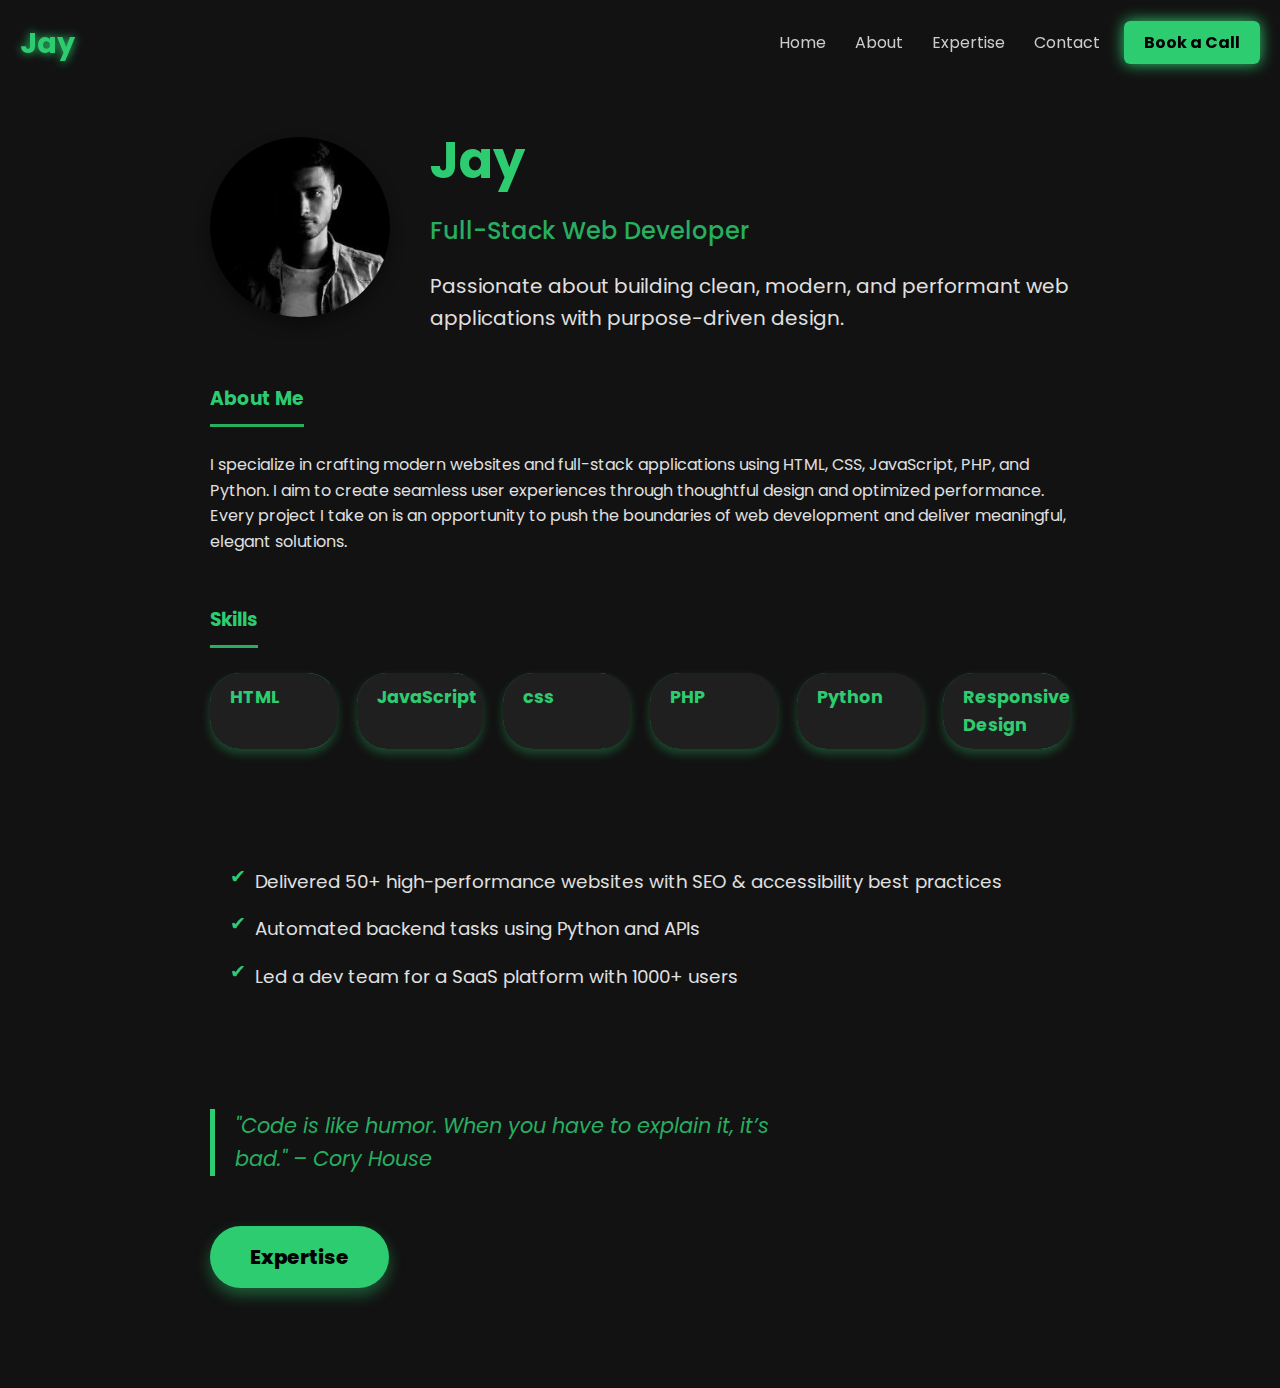
<file: About.html>
<!DOCTYPE html>
<html lang="en">
<head>
  <meta charset="UTF-8" />
  <meta name="viewport" content="width=device-width, initial-scale=1" />
  <title>About Me | Portfolio</title>
  <link href="https://fonts.googleapis.com/css2?family=Poppins:wght@400;600&display=swap" rel="stylesheet" />
  <link rel="icon" type="image/png" sizes="32x32" href="Asset/Image/favicon.webp">
<link rel="icon" type="image/png" sizes="192x192" href="Asset/Image/favicon.webp"> <!-- for Android -->
<link rel="apple-touch-icon" sizes="180x180" href="Asset/Image/favicon.webp"> <!-- for iOS -->

  <style>
    /* Reset & Base */
    * {
      margin: 0;
      padding: 0;
      box-sizing: border-box;
      font-family: 'Poppins', sans-serif;
      scroll-behavior: smooth;
    }

    :root {
      --primary: #2ECC71;
      --secondary: #27AE60;
      --bg-color: #121212;
      --text-color: #e0e0e0;
      --skill-bg: #1f1f1f;
      --skill-fill: var(--primary);
    }

    body {
      background: var(--bg-color);
      color: var(--text-color);
      line-height: 1.6;
      padding: 40px 20px;
      max-width: 900px;
      margin: auto;
      padding-top: 120px; /* Space for fixed header */
    }

    header {
      position: fixed;
      top: 0;
      left: 0;
      width: 100%;
      z-index: 1000;
      display: flex;
      justify-content: space-between;
      align-items: center;
      padding: 20px 20px;
    }

    .logo {
      font-size: 1.8rem;
      font-weight: 700;
      color: var(--primary);
      text-shadow: 0 0 10px var(--primary);
    }

    nav a {
      color: #ccc;
      margin-left: 25px;
      text-decoration: none;
      transition: color 0.3s ease, transform 0.2s ease-out;
    }

    nav a:hover {
      color: #fff;
      transform: translateY(-2px);
    }

    .cta-button {
      background: var(--primary);
      color: #000;
      padding: 10px 20px;
      border-radius: 6px;
      font-weight: bold;
      margin-left: 20px;
      text-decoration: none;
      box-shadow: 0 0 15px var(--primary);
      transition: all 0.3s ease;
    }

    .cta-button:hover {
      background: var(--secondary);
      box-shadow: 0 0 20px var(--secondary);
      transform: translateY(-3px);
    }

    /* Hero Section */
    .hero {
      display: flex;
      align-items: center;
      gap: 40px;
      margin-bottom: 50px;
      flex-wrap: wrap;
    }

    .hero img {
      border-radius: 50%;
      width: 180px;
      height: 180px;
      object-fit: cover;
      box-shadow: 0 8px 15px rgba(0, 0, 0, 0.4);
      transform: translateY(20px);
      opacity: 0;
      transition: transform 0.6s ease, opacity 0.6s ease;
    }

    .hero img.visible {
      transform: translateY(0);
      opacity: 1;
    }

    .hero-text {
      flex: 1;
      min-width: 250px;
    }

    .hero-text h1 {
      font-size: 3.2rem;
      color: var(--primary);
      margin-bottom: 10px;
      opacity: 0;
      transform: translateX(-20px);
      transition: opacity 0.6s ease, transform 0.6s ease;
    }

    .hero-text h1.visible {
      opacity: 1;
      transform: translateX(0);
    }

    .hero-text h2 {
      font-weight: 500;
      color: var(--secondary);
      margin-bottom: 20px;
      opacity: 0;
      transform: translateX(-20px);
      transition: opacity 0.6s ease 0.15s, transform 0.6s ease 0.15s;
    }

    .hero-text h2.visible {
      opacity: 1;
      transform: translateX(0);
    }

    .hero-text p {
      font-size: 1.25rem;
      opacity: 0;
      transform: translateX(-20px);
      transition: opacity 0.6s ease 0.3s, transform 0.6s ease 0.3s;
    }

    .hero-text p.visible {
      opacity: 1;
      transform: translateX(0);
    }

    section {
      margin-bottom: 50px;
    }

    h3 {
      color: var(--primary);
      margin-bottom: 25px;
      border-bottom: 3px solid var(--secondary);
      padding-bottom: 10px;
      width: fit-content;
      opacity: 0;
      transform: translateY(20px);
      transition: opacity 0.6s ease, transform 0.6s ease;
    }

    h3.visible {
      opacity: 1;
      transform: translateY(0);
    }

    /* Skills */
    .skills {
      display: flex;
      flex-wrap: wrap;
      gap: 20px;
    }

    .skill {
      flex: 1 1 120px;
      background: var(--skill-bg);
      border-radius: 30px;
      padding: 10px 20px;
      font-weight: 700;
      font-size: 1.1rem;
      color: var(--primary);
      box-shadow: 0 5px 10px rgba(46, 204, 113, 0.3);
      cursor: default;
      user-select: none;
      position: relative;
      overflow: hidden;
    }

    .skill-bar {
      position: absolute;
      left: 0;
      top: 0;
      bottom: 0;
      background: var(--skill-fill);
      border-radius: 30px 0 0 30px;
      width: 0;
      transition: width 1.2s ease;
      z-index: -1;
    }

    ul.achievements {
      list-style-type: none;
      padding-left: 20px;
    }

    ul.achievements li {
      margin-bottom: 18px;
      font-size: 1.15rem;
      position: relative;
      padding-left: 25px;
    }

    ul.achievements li::before {
      content: "✔";
      color: var(--primary);
      position: absolute;
      left: 0;
      top: 0;
      font-size: 1.2rem;
      line-height: 1;
    }

    .quote {
      font-style: italic;
      font-size: 1.3rem;
      color: var(--secondary);
      border-left: 5px solid var(--primary);
      padding-left: 20px;
      max-width: 600px;
    }

    .cta-btn {
      display: inline-block;
      background: var(--primary);
      color: black;
      padding: 15px 40px;
      border-radius: 40px;
      font-weight: 800;
      font-size: 1.25rem;
      text-decoration: none;
      box-shadow: 0 7px 15px rgba(46, 204, 113, 0.4);
      transition: background 0.3s ease, transform 0.3s ease;
      margin-bottom: 60px;
    }

    .cta-btn:hover {
      background: var(--secondary);
      transform: scale(1.05);
    }

    footer {
      margin-top: 30px;
      text-align: center;
    }

    footer a {
      margin: 0 15px;
      color: var(--primary);
      text-decoration: none;
      font-size: 2rem;
      transition: color 0.3s ease;
    }

    footer a:hover {
      color: var(--secondary);
    }

    /* Responsive */
    @media (max-width: 650px) {
      .hero {
        flex-direction: column;
        text-align: center;
      }

      .hero-text h1 {
        font-size: 2.4rem;
      }

      .hero-text h2 {
        font-size: 1.3rem;
      }

      .skill {
        flex: 1 1 100%;
      }

      header {
        flex-direction: column;
        padding: 15px 20px;

        /* Make header static on small screens */
        position: static;
      }

      nav {
        margin-top: 10px;
        text-align: center;
      }

      nav a {
        margin: 0 10px;
        display: inline-block;
      }

      .cta-button {
        display: none;
      }

      /* Hide logo text on small screens */
      .logo {
        display: none;
      }

      /* Remove extra top padding on body because header no longer fixed */
      body {
        padding-top: 20px;
      }
    }
  </style>
</head>

<body>

  <!-- Header Inserted -->
  <header>
    <div class="logo">Jay</div>
    <nav>
      <a href="index2.html">Home</a>
      <a href="About.html">About</a>
      <a href="services.html">Expertise</a>
      <a href="contact.html">Contact</a>
      <a href="contact.html" class="cta-button">Book a Call</a>
    </nav>
  </header>

  <!-- Main Hero -->
  <div class="hero">
    <img src="Asset/Image/profile.jpg" alt="Your Photo" />
    <div class="hero-text">
      <h1>Jay</h1>
      <h2>Full-Stack Web Developer</h2>
      <p>Passionate about building clean, modern, and performant web applications with purpose-driven design.</p>
    </div>
  </div>

  <section>
    <h3>About Me</h3>
    <p>
      I specialize in crafting modern websites and full-stack applications using HTML, CSS, JavaScript, PHP, and Python. I aim to create seamless user experiences through thoughtful design and optimized performance. Every project I take on is an opportunity to push the boundaries of web development and deliver meaningful, elegant solutions.
    </p>
  </section>

  <section>
    <h3>Skills</h3>
    <div class="skills">
      <div class="skill" data-skill-level="95">HTML<div class="skill-bar"></div></div>
      <div class="skill" data-skill-level="85">JavaScript<div class="skill-bar"></div></div>
      <div class="skill" data-skill-level="80">css<div class="skill-bar"></div></div>
      <div class="skill" data-skill-level="75">PHP<div class="skill-bar"></div></div>
      <div class="skill" data-skill-level="70">Python<div class="skill-bar"></div></div>
      <div class="skill" data-skill-level="90">Responsive Design<div class="skill-bar"></div></div>
    </div>
  </section>

  <section>
    <h3>Achievements</h3>
    <ul class="achievements">
      <li>Delivered 50+ high-performance websites with SEO & accessibility best practices</li>
      <li>Automated backend tasks using Python and APIs</li>
      <li>Led a dev team for a SaaS platform with 1000+ users</li>
    </ul>
  </section>

  <section>
    <h3>Quote</h3>
    <p class="quote">"Code is like humor. When you have to explain it, it’s bad." – Cory House</p>
  </section>

  <a href="services.html" class="cta-btn">Expertise</a>

  <script>
    // Animate skill bars
    function animateSkills() {
      const skills = document.querySelectorAll('.skill');
      skills.forEach(skill => {
        const bar = skill.querySelector('.skill-bar');
        const level = skill.getAttribute('data-skill-level');
        bar.style.width = level + '%';
      });
    }

    // Animate on scroll for hero and headings
    function onScrollAnimation() {
      const heroImg = document.querySelector('.hero img');
      const heroTexts = document.querySelectorAll('.hero-text h1, .hero-text h2, .hero-text p');
      const headings = document.querySelectorAll('section h3');

      const revealOnScroll = (element) => {
        const rect = element.getBoundingClientRect();
        if (rect.top < window.innerHeight - 100) {
          element.classList.add('visible');
        }
      };

      revealOnScroll(heroImg);
      heroTexts.forEach(el => revealOnScroll(el));
      headings.forEach(el => revealOnScroll(el));
    }

    window.addEventListener('scroll', onScrollAnimation);
    window.addEventListener('load', () => {
      animateSkills();
      onScrollAnimation();
    });
  </script>

</body>
</html>
</file>
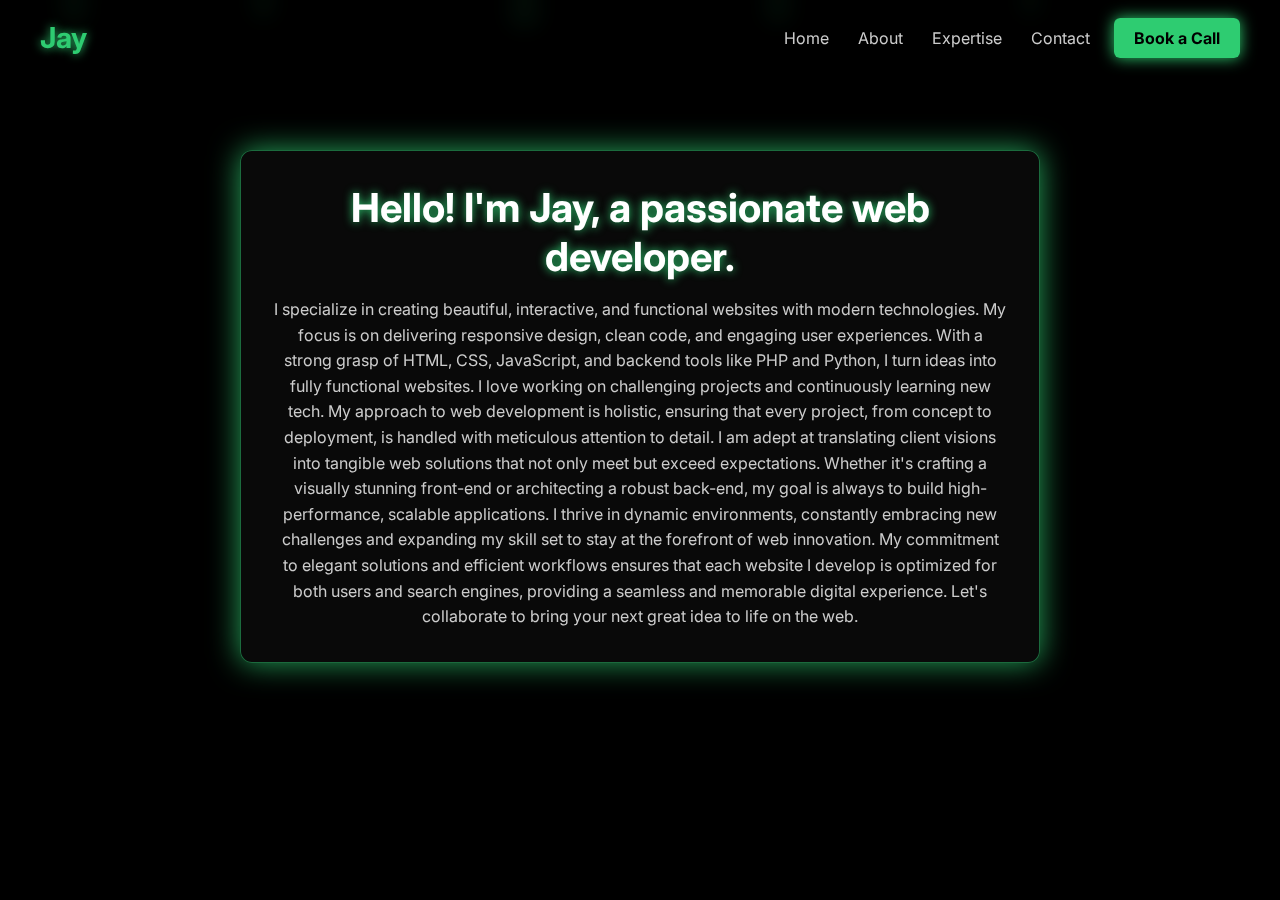
<file: About2.html>
<!DOCTYPE html>
<html lang="en">
<head>
  <meta charset="UTF-8" />
  <meta name="viewport" content="width=device-width, initial-scale=1.0"/>
  <title>About Me</title>
  <link href="https://fonts.googleapis.com/css2?family=Inter:wght@400;600;700&display=swap" rel="stylesheet">
  <style>
    /* Minimal Base Styles */
    * {
      margin: 0;
      padding: 0;
      box-sizing: border-box;
    }

    html, body {
      height: 100%;
      /* REMOVED: background-color: #000; from here */
      font-family: 'Inter', sans-serif;
      color: #fff;
      overflow-x: hidden;
      scroll-behavior: smooth;
    }

    /* Header Styles */
    header {
      display: flex;
      justify-content: space-between;
      align-items: center;
      padding: 20px 40px;
      background: rgba(0, 0, 0, 0.8);
      backdrop-filter: blur(10px);
      position: fixed;
      width: 100%;
      z-index: 1000;
      top: 0; /* Ensure header stays at the top */
    }

    .logo {
      font-size: 1.8rem;
      font-weight: 700;
      color: #2ECC71;
      text-shadow: 0 0 10px #2ECC71;
    }

    nav a {
      color: #ccc;
      margin-left: 25px;
      text-decoration: none;
      transition: color 0.3s ease, transform 0.2s ease-out;
    }

    nav a:hover {
      color: #fff;
      transform: translateY(-2px);
    }

    .cta-button {
      background: #2ECC71;
      color: #000;
      padding: 10px 20px;
      border-radius: 6px;
      font-weight: bold;
      margin-left: 20px;
      text-decoration: none;
      box-shadow: 0 0 15px #2ECC71;
      transition: background 0.3s ease, color 0.3s ease, box-shadow 0.3s ease, transform 0.2s ease-out;
    }

    .cta-button:hover {
      background: #27AE60;
      box-shadow: 0 0 20px #27AE60;
      transform: translateY(-3px);
    }

    /* ✨ Floating Particle Animation (RE-ADDED & FIXED) */
    .particle-bg {
      position: fixed; /* Fixed so it stays behind content as you scroll */
      top: 0;
      left: 0;
      width: 100%;
      height: 100%;
      z-index: -1; /* Ensures it's behind everything */
      overflow: hidden;
      background-color: #000; /* ADDED: Solid black background is now here */
    }

    .particle-bg span {
      position: absolute;
      display: block;
      width: 20px;
      height: 20px;
      background: rgba(46, 204, 113, 0.3); /* Green with transparency */
      box-shadow: 0 0 15px rgba(46, 204, 113, 0.6); /* Green shadow */
      border-radius: 50%;
      animation: float 20s linear infinite;
    }

    .particle-bg span:nth-child(1) { left: 5%; animation-delay: 0s; }
    .particle-bg span:nth-child(2) { left: 20%; width: 15px; height: 15px; animation-delay: 4s; }
    .particle-bg span:nth-child(3) { left: 40%; width: 25px; height: 25px; animation-delay: 8s; }
    .particle-bg span:nth-child(4) { left: 60%; animation-delay: 2s; }
    .particle-bg span:nth-child(5) { left: 80%; width: 12px; height: 12px; animation-delay: 6s; }

    @keyframes float {
      0% {
        transform: translateY(100vh) scale(1);
        opacity: 0;
      }
      50% {
        opacity: 0.7;
      }
      100% {
        transform: translateY(-10vh) scale(1.5);
        opacity: 0;
      }
    }

    /* About Page Specific Styles */
    .about-section {
      display: flex;
      flex-direction: column; /* Stack text and graphic vertically if needed */
      justify-content: center; /* Center content within the about section box */
      align-items: center; /* Center content within the about section box */
      padding: 2rem; /* Adjusted padding for better fit in the box */
      max-width: 800px; /* Reduced max-width for the box */
      margin: 150px auto 50px auto; /* Add top margin to push content below header, auto for horizontal centering */
      position: relative;
      z-index: 1;

      /* Box styling with glowing shadow */
      background: rgba(10, 10, 10, 0.9); /* Darker background for the box (allows slight transparency) */
      border-radius: 12px;
      box-shadow: 0 0 30px rgba(46, 204, 113, 0.8); /* Green glowing shadow */
      border: 1px solid rgba(46, 204, 113, 0.5); /* Green border */
      text-align: center; /* Center text inside the box */
    }

    .about-text {
      flex: none; /* No flex growth */
      min-width: unset; /* Remove min-width constraint */
      padding-right: 0; /* Remove right padding */
    }

    .about-text h1 {
      font-size: 2.5rem;
      text-shadow: 0 0 10px #2ECC71;
      margin-bottom: 1rem;
    }

    .about-text p {
      font-size: 1rem;
      line-height: 1.6;
      color: #ccc;
    }

    .about-img {
      display: none; /* Removed the ball animation and its container */
    }

    /* Scroll Fade-In/Slide-Up Effect - Kept for potential other elements if added */
    .scroll-fade-in {
      opacity: 0;
      transform: translateY(40px);
      transition: all 1s ease-out;
    }

    .scroll-fade-in.in-view {
      opacity: 1;
      transform: translateY(0);
    }

    /* Media Queries */
    @media (max-width: 768px) {
      header {
        padding: 15px 20px;
        flex-wrap: wrap;
        justify-content: center;
      }

      nav {
        margin-top: 10px;
        width: 100%;
        text-align: center;
      }

      nav a {
        margin: 0 10px 5px;
        display: inline-block;
      }

      .logo {
        display: none;
      }

      .cta-button {
        display: none;
      }

      .about-section {
        flex-direction: column;
        text-align: center;
        padding: 2rem 1rem; /* Adjusted padding for smaller screens */
        margin-top: 120px; /* Adjust top margin for mobile header */
        justify-content: flex-start; /* Adjust centering for smaller screens */
        margin-bottom: 40px; /* Add some bottom margin for mobile */
      }

      .about-text {
        padding: 0;
      }
    }

    @media (max-width: 480px) {
      .about-text h1 {
        font-size: 1.8rem;
      }
      .about-section {
        padding: 1.5rem 0.8rem;
      }
    }
  </style>
</head>

<body>
  <div class="particle-bg">
    <span></span>
    <span></span>
    <span></span>
    <span></span>
    <span></span>
  </div>

  <header>
    <div class="logo">Jay</div>
    <nav>
      <a href="index2.html">Home</a>
      <a href="About.html">About</a>
      <a href="services.html">Expertise</a>
      <a href="contact.html">Contact</a>
      <a href="contact.html" class="cta-button">Book a Call</a>
    </nav>
  </header>

  <section class="about-section scroll-fade-in">
    <div class="about-text">
      <h1>Hello! I'm Jay, a passionate web developer.</h1>
      <p>
        I specialize in creating beautiful, interactive, and functional websites with modern technologies. My focus is on delivering responsive design, clean code, and engaging user experiences. With a strong grasp of HTML, CSS, JavaScript, and backend tools like PHP and Python, I turn ideas into fully functional websites. I love working on challenging projects and continuously learning new tech.

        My approach to web development is holistic, ensuring that every project, from concept to deployment, is handled with meticulous attention to detail. I am adept at translating client visions into tangible web solutions that not only meet but exceed expectations. Whether it's crafting a visually stunning front-end or architecting a robust back-end, my goal is always to build high-performance, scalable applications. I thrive in dynamic environments, constantly embracing new challenges and expanding my skill set to stay at the forefront of web innovation. My commitment to elegant solutions and efficient workflows ensures that each website I develop is optimized for both users and search engines, providing a seamless and memorable digital experience. Let's collaborate to bring your next great idea to life on the web.
      </p>
    </div>
  </section>

  <script>
    document.addEventListener('DOMContentLoaded', () => {
      const scrollElements = document.querySelectorAll('.scroll-fade-in');
      const observer = new IntersectionObserver((entries, observer) => {
        entries.forEach(entry => {
          if (entry.isIntersecting) {
            entry.target.classList.add('in-view');
            observer.unobserve(entry.target);
          }
        });
      }, { threshold: 0.1 });

      scrollElements.forEach(el => observer.observe(el));
    });
  </script>
</body>
</html>
</file>
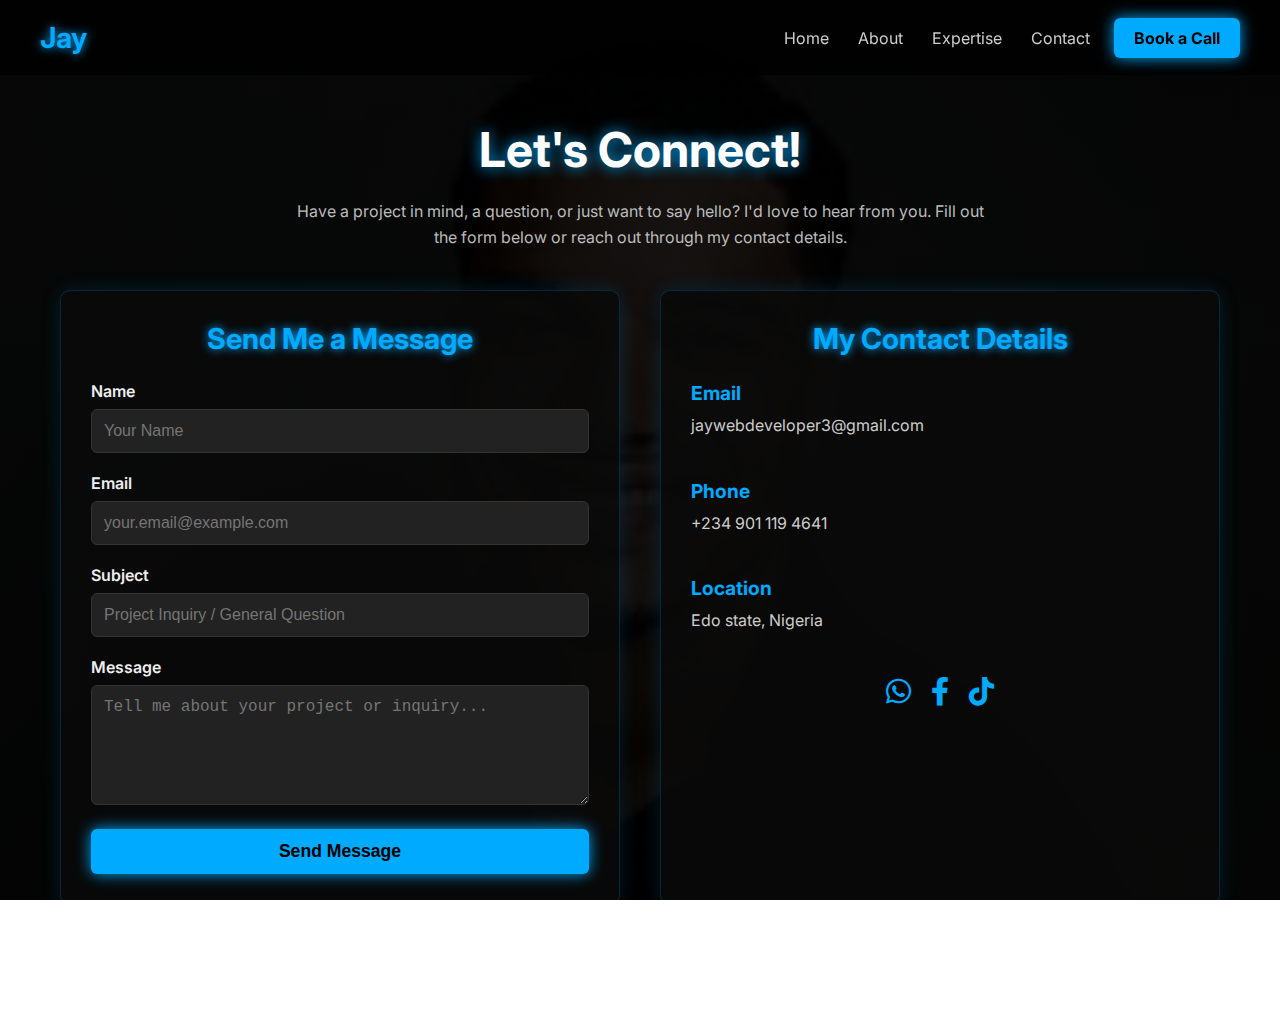
<file: contact.html>
<!DOCTYPE html>
<html lang="en">
<head>
  <meta charset="UTF-8" />
  <meta name="viewport" content="width=device-width, initial-scale=1.0"/>
  <title>Contact JayWebDev</title>
  <link href="https://fonts.googleapis.com/css2?family=Inter:wght@400;600;700&display=swap" rel="stylesheet">
  <link rel="stylesheet" href="https://cdnjs.cloudflare.com/ajax/libs/font-awesome/6.0.0-beta3/css/all.min.css">
  <style>
    /* Minimal Base Styles */
    * {
      margin: 0;
      padding: 0;
      box-sizing: border-box;
    }

    html, body {
      height: 100%;
      /* APPLY THE BACKGROUND HERE */
  background: linear-gradient(rgba(0, 0, 0, 0.90), rgba(0, 0, 0, 0.90)), url('Asset/Image/Image1.jpg');
      background-size: cover;
      background-position: center;
      background-repeat: no-repeat;
      background-attachment: fixed; /* Optional: Makes the background static while content scrolls */

      font-family: 'Inter', sans-serif;
      color: #fff;
      overflow-x: hidden;
      scroll-behavior: smooth;
    }

    /* --- Header Styles --- */
    header {
      display: flex;
      justify-content: space-between;
      align-items: center;
      padding: 20px 40px;
      background: rgba(0, 0, 0, 0.8);
      backdrop-filter: blur(10px);
      position: fixed; /* Header is stagnant */
      width: 100%;
      z-index: 1000;
      /* REMOVED: opacity and transform for initial scroll effect to make it always visible */
    }

    .logo {
      font-size: 1.8rem;
      font-weight: 700;
      color: #00aaff;
      text-shadow: 0 0 10px #00aaff;
    }

    nav a {
      color: #ccc;
      margin-left: 25px;
      text-decoration: none;
      transition: color 0.3s ease, transform 0.2s ease-out;
    }

    nav a:hover {
      color: #fff;
      transform: translateY(-2px);
    }

    .cta-button {
      background: #00aaff;
      color: #000;
      padding: 10px 20px;
      border-radius: 6px;
      font-weight: bold;
      margin-left: 20px;
      text-decoration: none;
      box-shadow: 0 0 15px #00aaff;
      transition: background 0.3s ease, color 0.3s ease, box-shadow 0.3s ease, transform 0.2s ease-out;
    }

    .cta-button:hover {
      background: #00bfff;
      box-shadow: 0 0 20px #00bfff;
      transform: translateY(-3px);
    }

    /* --- Background Animations --- */
    .animated-bg {
      position: fixed;
      width: 100%;
      height: 100%;
      z-index: -1;
      background: radial-gradient(circle at center, rgba(0, 170, 255, 0.1) 0%, transparent 80%);
      animation: pulse 5s infinite ease-in-out;
      transform: translateZ(0);
    }

    @keyframes pulse {
      0%, 100% { transform: scale(1); opacity: 0.7; }
      50% { transform: scale(1.1); opacity: 1; }
    }

    canvas {
      position: fixed;
      top: 0;
      left: 0;
      z-index: -2;
      opacity: 0.8;
    }

    /* --- General Scroll Fade-In/Slide-Up Effect --- */
    .scroll-fade-in {
      opacity: 0;
      transform: translateY(40px);
      transition: all 1s ease-out;
    }

    .scroll-fade-in.in-view {
      opacity: 1;
      transform: translateY(0);
    }

    /* --- Contact Page Specific Styles --- */
    .contact-section {
      padding: 120px 20px; /* Adjust padding to account for fixed header */
      max-width: 1200px;
      margin: 0 auto;
      text-align: center;
      position: relative;
      z-index: 1;
      background: linear-gradient(rgba(0, 0, 0, 0.90), rgba(0, 0, 0, 0.90)), url('Asset/Image/Image1.jpg');
      background-size: cover;
      background-position: top;
      background-repeat: no-repeat;
    }


    .contact-section h1 {
      font-size: 3rem;
      margin-bottom: 20px;
      text-shadow: 0 0 15px #00aaff;
    }

    .contact-section p {
      max-width: 700px;
      margin: 0 auto 40px;
      line-height: 1.6;
      color: #bbb;
    }

    .contact-content {
      display: flex;
      flex-wrap: wrap;
      gap: 40px;
      justify-content: center;
      margin-top: 40px;
    }

    .contact-form-container,
    .contact-info-container {
      flex: 1;
      min-width: 300px;
      background: rgba(10, 10, 10, 0.8);
      padding: 30px;
      border-radius: 10px;
      box-shadow: 0 0 20px rgba(0, 170, 255, 0.15);
      border: 1px solid rgba(0, 170, 255, 0.2);
    }

    .contact-form-container h2,
    .contact-info-container h2 {
        font-size: 1.8rem;
        margin-bottom: 25px;
        color: #00aaff;
        text-shadow: 0 0 10px #00aaff;
    }

    .contact-form label {
      display: block;
      text-align: left;
      margin-bottom: 8px;
      color: #eee;
      font-weight: 600;
    }

    .contact-form input[type="text"],
    .contact-form input[type="email"],
    .contact-form textarea {
      width: 100%;
      padding: 12px;
      margin-bottom: 20px;
      border: 1px solid #333;
      border-radius: 6px;
      background: #222;
      color: #fff;
      font-size: 1rem;
      outline: none;
      transition: border-color 0.3s ease, box-shadow 0.3s ease;
    }

    .contact-form input[type="text"]:focus,
    .contact-form input[type="email"]:focus,
    .contact-form textarea:focus {
      border-color: #00aaff;
      box-shadow: 0 0 10px rgba(0, 170, 255, 0.5);
    }

    .contact-form textarea {
      resize: vertical;
      min-height: 120px;
    }

    .contact-form button {
      background: #00aaff;
      color: #000;
      padding: 12px 25px;
      border: none;
      border-radius: 6px;
      font-size: 1.1rem;
      font-weight: bold;
      cursor: pointer;
      box-shadow: 0 0 15px #00aaff;
      transition: background 0.3s ease, box-shadow 0.3s ease, transform 0.2s ease-out;
      width: 100%;
    }

    .contact-form button:hover {
      background: #00bfff;
      box-shadow: 0 0 20px #00bfff;
      transform: translateY(-2px);
    }

    .contact-info-item {
      text-align: left;
      margin-bottom: 20px;
    }

    .contact-info-item h3 {
      font-size: 1.2rem;
      color: #00aaff;
      margin-bottom: 8px;
      text-shadow: none; /* Remove extra text-shadow */
    }

    .contact-info-item p,
    .contact-info-item a {
      color: #ccc;
      font-size: 1rem;
      text-decoration: none;
      transition: color 0.3s ease;
    }

    .contact-info-item a:hover {
      color: #00aaff;
    }

    .social-links {
      margin-top: 30px;
      display: flex;
      justify-content: center;
      gap: 20px;
    }

    .social-links a {
      color: #00aaff;
      font-size: 1.8rem;
      transition: transform 0.3s ease, color 0.3s ease;
    }

    .social-links a:hover {
      transform: translateY(-5px) scale(1.1);
      color: #00bfff;
    }

    /* Media Queries for responsiveness */
    @media (max-width: 768px) {
      header {
        padding: 15px 20px;
        flex-wrap: wrap;
        justify-content: center;
      }
      nav {
        margin-top: 10px;
        width: 100%;
        text-align: center;
      }
      nav a {
        margin: 0 10px 5px;
        display: inline-block;
      }
      /* Hide "Jay" and "Book a Call" at 768px and below */
      .logo {
          display: none; /* Hide the "Jay" logo */
      }
      .cta-button {
          display: none; /* Hide the "Book a Call" button */
      }

      .contact-section h1 {
        font-size: 2.2rem;
      }
      .contact-section p {
        font-size: 0.9rem;
      }
      .contact-content {
        flex-direction: column;
        gap: 30px;
      }
      .contact-form-container,
      .contact-info-container {
        padding: 20px;
      }
      .contact-form-container h2,
      .contact-info-container h2 {
        font-size: 1.5rem;
      }
    }

    @media (max-width: 480px) {
      .contact-section h1 {
        font-size: 1.8rem;
      }
      header {
        padding: 10px 15px;
      }
      nav a {
        margin: 0 5px;
      }
    }
  </style>
</head>
<body>
  <div class="animated-bg"></div>
  <canvas id="starfield"></canvas>

  <header>
    <div class="logo">Jay</div>
    <nav>
      <a href="index.html">Home</a>
      <a href="About.html">About</a>
      <a href="services.html">Expertise</a>
      <a href="contact.html">Contact</a>
      <a href="#" class="cta-button">Book a Call</a>
    </nav>
  </header>

  <section class="contact-section">
    <h1 class="scroll-fade-in">Let's Connect!</h1>
    <p class="scroll-fade-in">
      Have a project in mind, a question, or just want to say hello?
      I'd love to hear from you. Fill out the form below or reach out through my contact details.
    </p>

    <div class="contact-content">
      <div class="contact-form-container scroll-fade-in">
        <h2>Send Me a Message</h2>
        <form class="contact-form" action="https://formspree.io/f/manbyero" method="POST">
          <label for="name">Name</label>
          <input type="text" id="name" name="name" required placeholder="Your Name">

          <label for="email">Email</label>
          <input type="email" id="email" name="email" required placeholder="your.email@example.com">

          <label for="subject">Subject</label>
          <input type="text" id="subject" name="subject" required placeholder="Project Inquiry / General Question">
          <input type="hidden" name="_subject" value="New message from your portfolio contact form!">

          <label for="message">Message</label>
          <textarea id="message" name="message" required placeholder="Tell me about your project or inquiry..."></textarea>

          <button type="submit">Send Message</button>
        </form>
      </div>

      <div class="contact-info-container scroll-fade-in">
        <h2>My Contact Details</h2>
        <div class="contact-info-item">
          <h3>Email</h3>
          <p><a href="mailto:jaywebdeveloper3@gmail.com">jaywebdeveloper3@gmail.com</a></p>
        </div>
        <div class="contact-info-item">
          <h3>Phone</h3>
          <p><a href="tel:+2349011194641">+234 901 119 4641</a></p>
        </div>
        <div class="contact-info-item">
          <h3>Location</h3>
          <p>Edo state, Nigeria</p>
        </div>
        <div class="social-links">
          <a href="https://wa.me/2349011194641" ><i class="fab fa-whatsapp"></i></a>
          <a href="#" ><i class="fab fa-facebook-f"></i></a>
          <a href="#" ><i class="fab fa-tiktok"></i></a>
        </div>
      </div>
    </div>
  </section>

  <script>
    // Starfield animation script (copied from main page)
    const canvas = document.getElementById('starfield');
    const ctx = canvas.getContext('2d');
    let stars = [];
    let w, h;
    const STAR_COUNT = 500;

    function resizeCanvas() {
      w = canvas.width = window.innerWidth;
      h = canvas.height = window.innerHeight;
      createStars(STAR_COUNT);
    }

    function createStars(count) {
      stars = [];
      for (let i = 0; i < count; i++) {
        stars.push({
          x: Math.random() * w,
          y: Math.random() * h,
          z: Math.random() * w,
          speed: 1 + Math.random() * 2
        });
      }
    }

    function drawStars() {
      ctx.clearRect(0, 0, w, h);
      ctx.fillStyle = '#00aaff';
      for (let i = 0; i < stars.length; i++) {
        const star = stars[i];
        const k = 128.0 / star.z;
        const x = (star.x - w / 2) * k + w / 2;
        const y = (star.y - h / 2) * k + h / 2;

        if (x < 0 || x >= w || y < 0 || y >= h || star.z <= 0) {
          stars[i] = {
            x: Math.random() * w,
            y: Math.random() * h,
            z: w,
            speed: 1 + Math.random() * 2
          };
          continue;
        }

        const size = (1 - star.z / w) * 2;
        const opacity = (1 - star.z / w);
        ctx.globalAlpha = opacity;
        ctx.beginPath();
        ctx.arc(x, y, size, 0, Math.PI * 2);
        ctx.fill();
        star.z -= star.speed;
      }
      ctx.globalAlpha = 1;
    }

    function animate() {
      drawStars();
      requestAnimationFrame(animate);
    }

    resizeCanvas();
    animate();
    window.addEventListener('resize', resizeCanvas);

    // Parallax background for animated-bg
    window.addEventListener('scroll', () => {
      const scrollY = window.scrollY;
      const animatedBg = document.querySelector('.animated-bg');
      if (animatedBg) {
        animatedBg.style.transform = `translateY(${scrollY * 0.1}px) translateZ(0)`;
      }
    });

    document.addEventListener('DOMContentLoaded', () => {
      // --- Intersection Observer for Scroll Effects ---
      const scrollElements = document.querySelectorAll('.scroll-fade-in');

      const observer = new IntersectionObserver((entries, observer) => {
        entries.forEach(entry => {
          if (entry.isIntersecting) {
            entry.target.classList.add('in-view');
            // Header is no longer animated with scroll, so this specific check is effectively redundant
            // because 'scroll-fade-in' is removed from the header's HTML class list.
            // if (entry.target.tagName === 'HEADER') {
            //    entry.target.style.transform = 'translateY(0)';
            // }
            observer.unobserve(entry.target);
          }
        });
      }, { threshold: 0.1 }); /* Adjusted threshold to 0.1 for general elements */

      scrollElements.forEach(el => observer.observe(el));
    });
  </script>
</body>
</html>
</file>
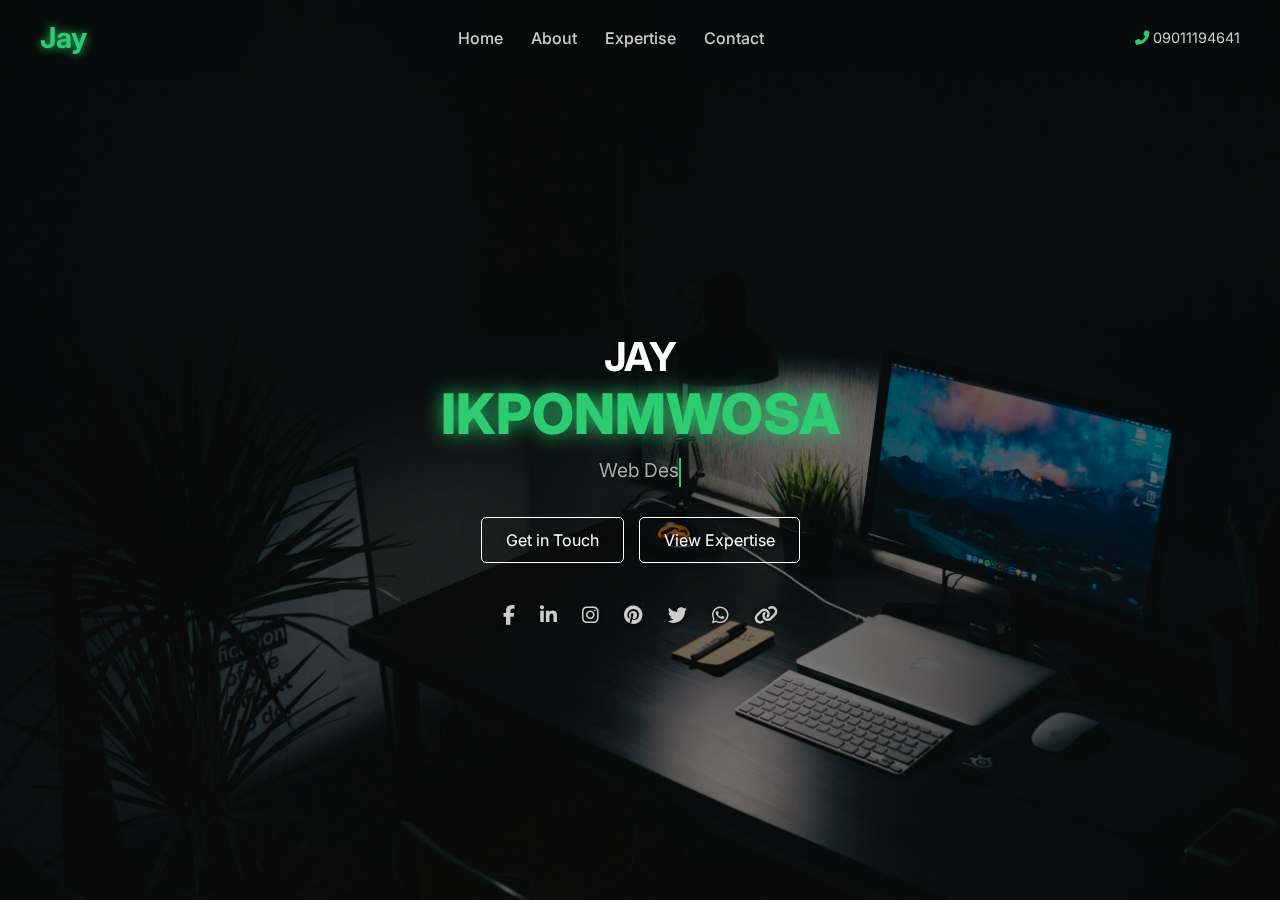
<file: Index2.html>
<!DOCTYPE html>
<html lang="en">
<head>
  <meta charset="UTF-8" />
  <meta name="viewport" content="width=device-width, initial-scale=1.0"/>
  <title>Jay Ikponmwosa - Web developer/design</title>

  <!-- Fonts & Icons -->
  <link href="https://fonts.googleapis.com/css2?family=Inter:wght@400;600;800&display=swap" rel="stylesheet">
  <link rel="stylesheet" href="https://cdnjs.cloudflare.com/ajax/libs/font-awesome/6.4.0/css/all.min.css"/>

<style>
  * {
    margin: 0;
    padding: 0;
    box-sizing: border-box;
  }

  html, body {
    height: 100%;
    font-family: 'Inter', sans-serif;
    overflow-x: hidden;
  }
  .ji{
    color: #2ECC71;
  }

  body {
    background-image: url('Asset/Image/download.jpg');
    background-position: center center;
    background-repeat: no-repeat;
    background-size: cover;
    background-attachment: fixed;
    color: #fff;
    position: relative;
  }

  body::before {
    content: "";
    position: fixed;
    inset: 0;
    background: rgba(0, 0, 0, 0.5);
    pointer-events: none;
    z-index: 1;
  }

  header, .hero {
    position: relative;
    z-index: 2;
  }

  header {
    position: fixed;
    top: 0;
    left: 0;
    width: 100%;
    padding: 20px 40px;
    display: flex;
    align-items: center;
    justify-content: space-between;
    backdrop-filter: blur(10px);
    flex-wrap: wrap;
    z-index: 1000;
  }

  header .logo {
    font-size: 1.8rem;
    font-weight: 700;
    color: #2ECC71;
    text-shadow: 0 0 10px #2ECC71;
  }

  header nav {
    flex: 1;
    text-align: center;
  }

  header nav a {
    color: #ccc;
    margin: 0 12px;
    text-decoration: none;
    font-weight: 500;
    transition: color 0.3s ease;
    display: inline-block;
  }

  header nav a:hover {
    color: #fff;
  }

  header .phone {
    color: #ccc;
    font-size: 0.9rem;
  }

  .hero {
    display: flex;
    min-height: 100vh;
    width: 100%;
    padding-top: 100px;
    padding-bottom: 40px;
    justify-content: center;
    align-items: center;
    text-align: center;
  }

  .hero-text {
    display: flex;
    flex-direction: column;
    align-items: center;
    text-shadow: 0 0 5px rgba(0,0,0,0.7);
    padding: 0 20px;
    max-width: 800px;
  }

  .hero-text h1 {
    font-size: 2.5rem;
    margin-bottom: 10px;
    line-height: 1.2;
  }

  .hero-text h1 span {
    font-size: 3.5rem;
    font-weight: 800;
    color: #2ECC71;
    text-shadow: 0 0 20px #2ECC71;
  }

  .hero-text p {
    color: #aaa;
    font-size: 1.2rem;
    margin-bottom: 30px;
    white-space: nowrap;
    overflow: hidden;
    border-right: 2px solid #2ECC71;
    animation: blink 1s steps(2, start) infinite;
    min-height: 1.5em;
  }

  @keyframes blink {
    0%, 100% { border-color: #2ECC71; }
    50% { border-color: transparent; }
  }

  .buttons {
    display: flex;
    gap: 15px;
    justify-content: center;
    flex-wrap: wrap;
  }

  .secondary-btn {
    border: 1px solid #fff;
    color: #fff;
    padding: 12px 24px;
    text-decoration: none;
    border-radius: 5px;
    transition: all 0.3s ease;
    position: relative;
    overflow: hidden;
  }

  .secondary-btn::before {
    content: "";
    position: absolute;
    top: 0;
    left: -100%;
    width: 100%;
    height: 100%;
    background: rgba(255, 255, 255, 0.1);
    transition: left 0.4s ease;
    z-index: 0;
  }

  .secondary-btn:hover::before {
    left: 0;
  }

  .secondary-btn:hover {
    color: #2ECC71;
    border-color: #2ECC71;
  }

  .socials {
    margin-top: 40px;
    display: flex;
    gap: 25px;
    font-size: 1.2rem;
    justify-content: center;
    flex-wrap: wrap;
  }

  .socials a {
    color: #ccc;
    transition: color 0.3s ease;
  }

  .socials a:hover {
    color: #2ECC71;
  }

  /* === Responsive Media Queries === */
/* Tablet and smaller: show only WhatsApp, Facebook, Instagram, X, and Linktree icons */
@media (max-width: 1024px) {
  .socials a {
    display: none; /* Hide all icons */
  }

.socials a.social-facebook,
.socials a.social-instagram,
.socials a.social-x,
.socials a.social-whatsapp,
.socials a.social-linktree {
  display: inline-block;
  margin: 0 5px; /* spacing between icons */
}

}

  @media (max-width: 768px) {
    .hide-sm {
      display: none !important;
    }

    body {
      background-attachment: scroll;
    }

    header {
      flex-direction: column;
      align-items: flex-start;
      padding: 15px 20px;
    }

    header .logo {
      display: none;
    }

    header nav {
      width: 100%;
      text-align: center;
      margin-top: 10px;
    }

    header nav a {
      margin: 0 8px;
    }

    .phone {
      display: none;
    }

    .hero {
      flex-direction: column;
      padding-top: 140px;
      padding-left: 20px;
      padding-right: 20px;
    }

    .hero-text h1 {
      font-size: 1.8rem;
    }

    .hero-text h1 span {
      font-size: 2.4rem;
    }

    .hero-text p {
      font-size: 1rem;
    }

    .buttons {
      flex-direction: column;
      gap: 10px;
    }

    .secondary-btn {
      width: 100%;
      text-align: center;
    }
  }
</style>

</head>

<body>
  <!-- Header -->
  <header>
    <div class="logo">Jay</div>
    <nav>
      <a href="#">Home</a>
      <a href="About.html">About</a>
      <a href="services.html">Expertise</a>
      <a href="contact.html">Contact</a>
    </nav>
    <div class="phone"><i class="fas fa-phone-alt ji"></i> 09011194641</div>
  </header>

  <!-- Hero Section -->
  <section class="hero">
    <div class="hero-text">
      <h1>JAY<br><span>IKPONMWOSA</span></h1>
      <p></p>
      <div class="buttons">
        <a href="contact.html" class="secondary-btn">Get in Touch</a>
        <a href="services.html" class="secondary-btn">View Expertise</a>
      </div>
<div class="socials">
  <a href="https://www.facebook.com/profile.php?id=61576399941363" class="social-facebook" target="_blank" rel="noopener"><i class="fab fa-facebook-f"></i></a>

  <a href="https://www.linkedin.com/in/jaythewebdev" class="social-linkedin hide-sm" target="_blank" rel="noopener"><i class="fab fa-linkedin-in"></i></a>

  <a href="https://www.instagram.com/jaythewebdev" class="social-instagram" target="_blank" rel="noopener"><i class="fab fa-instagram"></i></a>

  <a href="https://www.pinterest.com/jaythewebdev" class="social-pinterest hide-sm" target="_blank" rel="noopener"><i class="fab fa-pinterest"></i></a>

  <a href="https://x.com/JayTheWebDev3" class="social-x" target="_blank" rel="noopener"><i class="fa-brands fa-twitter"></i></a>

  <a href="https://wa.me/2349011194641" class="social-whatsapp" target="_blank" rel="noopener"><i class="fab fa-whatsapp"></i></a>

  <a href="https://linktr.ee/Jaythewebdev" class="social-linktree" target="_blank" rel="noopener"><i class="fas fa-link"></i></a>
</div>



    </div>
  </section>

  <!-- Typing Effect Script -->
  <script>
    const text = "Web Designer";
    let index = 0;

    function typeEffect() {
      const target = document.querySelector('.hero-text p');
      // Do NOT clear text here — no flicker or delay

      const interval = setInterval(() => {
        if (index < text.length) {
          target.textContent += text.charAt(index);
          index++;
        } else {
          clearInterval(interval);
        }
      }, 100);
    }

    document.addEventListener("DOMContentLoaded", typeEffect);
  </script>
</body>
</html>
</file>
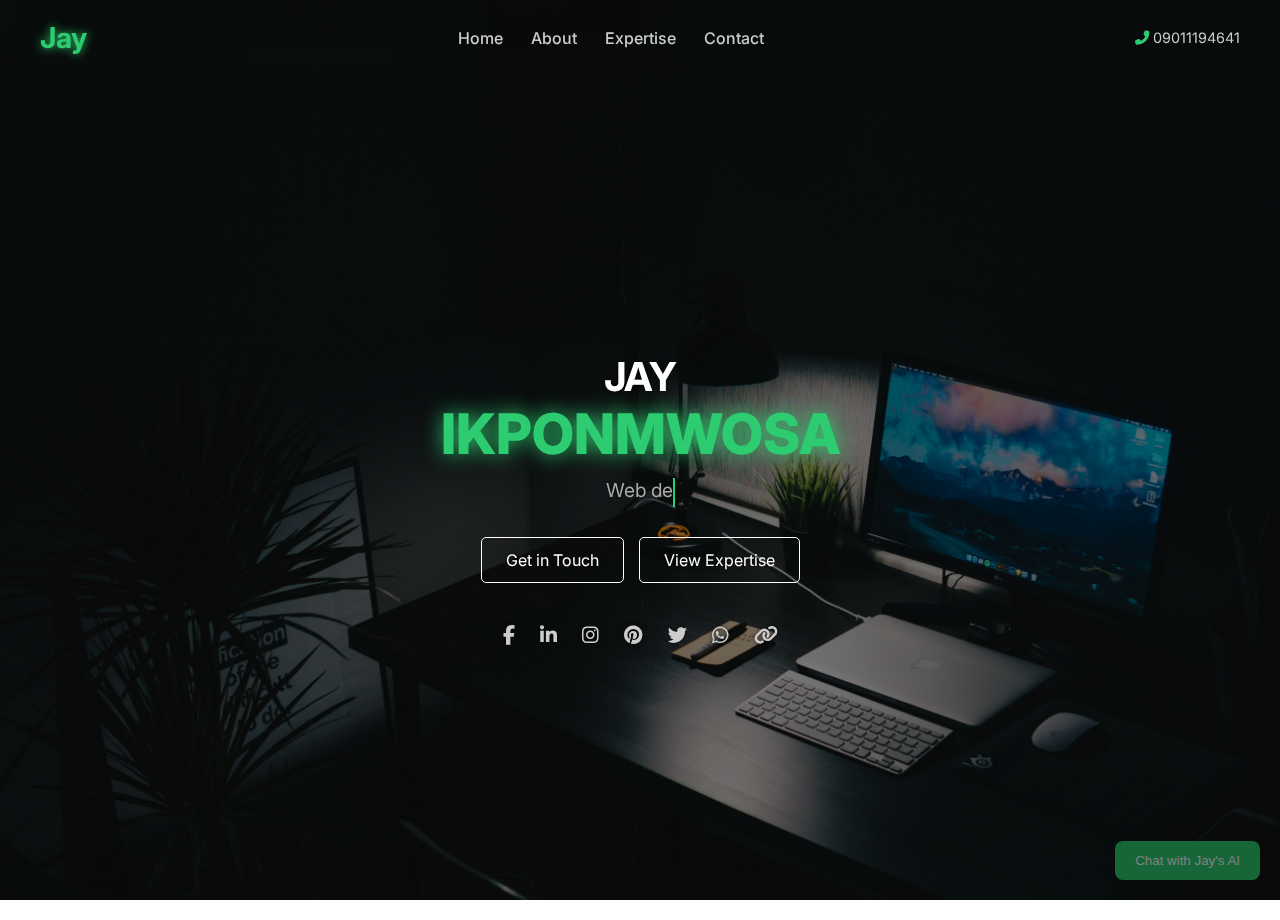
<file: index2.html>
<!DOCTYPE html>
<html lang="en">
<head>
  <meta charset="UTF-8" />
  <meta name="viewport" content="width=device-width, initial-scale=1.0"/>
  <title>Jay Ikponmwosa</title>

  <!-- Favicon -->
<link rel="icon" type="image/png" sizes="32x32" href="Asset/Image/favicon.webp">
<link rel="icon" type="image/png" sizes="192x192" href="Asset/Image/favicon.webp"> <!-- for Android -->
<link rel="apple-touch-icon" sizes="180x180" href="Asset/Image/favicon.webp"> <!-- for iOS -->

  <!-- Fonts & Icons -->
  <link href="https://fonts.googleapis.com/css2?family=Inter:wght@400;600;800&display=swap" rel="stylesheet">
  <link rel="stylesheet" href="https://cdnjs.cloudflare.com/ajax/libs/font-awesome/6.4.0/css/all.min.css"/>
  

<style>
  * {
    margin: 0;
    padding: 0;
    box-sizing: border-box;
  }

  html, body {
    height: 100%;
    font-family: 'Inter', sans-serif;
    overflow-x: hidden;
  }
  .ji{
    color: #2ECC71;
  }

  body {
    background-image: url('Asset/Image/download.jpg');
    background-position: center center;
    background-repeat: no-repeat;
    background-size: cover;
    background-attachment: fixed;
    color: #fff;
    position: relative;
  }

  body::before {
    content: "";
    position: fixed;
    inset: 0;
    background: rgba(0, 0, 0, 0.5);
    pointer-events: none;
    z-index: 1;
  }

  header, .hero {
    position: relative;
    z-index: 2;
  }

  header {
    position: fixed;
    top: 0;
    left: 0;
    width: 100%;
    padding: 20px 40px;
    display: flex;
    align-items: center;
    justify-content: space-between;
    backdrop-filter: blur(10px);
    flex-wrap: wrap;
    z-index: 1000;
  }

  header .logo {
    font-size: 1.8rem;
    font-weight: 700;
    color: #2ECC71;
    text-shadow: 0 0 10px #2ECC71;
  }

  header nav {
    flex: 1;
    text-align: center;
  }

  header nav a {
    color: #ccc;
    margin: 0 12px;
    text-decoration: none;
    font-weight: 500;
    transition: color 0.3s ease;
    display: inline-block;
  }

  header nav a:hover {
    color: #fff;
  }

  header .phone {
    color: #ccc;
    font-size: 0.9rem;
  }

  .hero {
    display: flex;
    min-height: 100vh;
    width: 100%;
    padding-top: 100px;
    padding-bottom: 40px;
    justify-content: center;
    align-items: center;
    text-align: center;
  }

  .hero-text {
    display: flex;
    flex-direction: column;
    align-items: center;
    text-shadow: 0 0 5px rgba(0,0,0,0.7);
    padding: 0 20px;
    max-width: 800px;
  }

  .hero-text h1 {
    font-size: 2.5rem;
    margin-bottom: 10px;
    line-height: 1.2;
  }

  .hero-text h1 span {
    font-size: 3.5rem;
    font-weight: 800;
    color: #2ECC71;
    text-shadow: 0 0 20px #2ECC71;
  }

  .hero-text p {
    color: #aaa;
    font-size: 1.2rem;
    margin-bottom: 30px;
    white-space: nowrap;
    overflow: hidden;
    border-right: 2px solid #2ECC71;
    animation: blink 1s steps(2, start) infinite;
    min-height: 1.5em;
  }

  @keyframes blink {
    0%, 100% { border-color: #2ECC71; }
    50% { border-color: transparent; }
  }

  .buttons {
    display: flex;
    gap: 15px;
    justify-content: center;
    flex-wrap: wrap;
  }

  .secondary-btn {
    border: 1px solid #fff;
    color: #fff;
    padding: 12px 24px;
    text-decoration: none;
    border-radius: 5px;
    transition: all 0.3s ease;
    position: relative;
    overflow: hidden;
  }

  .secondary-btn::before {
    content: "";
    position: absolute;
    top: 0;
    left: -100%;
    width: 100%;
    height: 100%;
    background: rgba(255, 255, 255, 0.1);
    transition: left 0.4s ease;
    z-index: 0;
  }

  .secondary-btn:hover::before {
    left: 0;
  }

  .secondary-btn:hover {
    color: #2ECC71;
    border-color: #2ECC71;
  }

  .socials {
    margin-top: 40px;
    display: flex;
    gap: 25px;
    font-size: 1.2rem;
    justify-content: center;
    flex-wrap: wrap;
  }

  .socials a {
    color: #ccc;
    transition: color 0.3s ease;
  }

  .socials a:hover {
    color: #2ECC71;
  }

  /* === Responsive Media Queries === */
/* Tablet and smaller: show only WhatsApp, Facebook, Instagram, X, and Linktree icons */
@media (max-width: 1024px) {
  .socials a {
    display: none; /* Hide all icons */
  }

.socials a.social-facebook,
.socials a.social-instagram,
.socials a.social-x,
.socials a.social-whatsapp,
.socials a.social-linktree {
  display: inline-block;
  margin: 0 5px; /* spacing between icons */
}

}

  @media (max-width: 768px) {
    .hide-sm {
      display: none !important;
    }

    body {
      background-attachment: scroll;
    }

    header {
      flex-direction: column;
      align-items: flex-start;
      padding: 15px 20px;
    }

    header .logo {
      display: none;
    }

    header nav {
      width: 100%;
      text-align: center;
      margin-top: 10px;
    }

    header nav a {
      margin: 0 8px;
    }

    .phone {
      display: none;
    }

    .hero {
      flex-direction: column;
      padding-top: 140px;
      padding-left: 20px;
      padding-right: 20px;
    }

    .hero-text h1 {
      font-size: 1.8rem;
    }

    .hero-text h1 span {
      font-size: 2.4rem;
    }

    .hero-text p {
      font-size: 1rem;
    }

    .buttons {
      flex-direction: column;
      gap: 10px;
    }

    .secondary-btn {
      width: 100%;
      text-align: center;
    }
  }
</style>

</head>

<body>
  <!-- AI Chatbot Widget -->

  <div id="ai-chat" style="position: fixed; bottom: 20px; right: 20px;">
  <button id="ai-open" style="padding: 12px 20px; background:#2ECC71; color:white; border:none; border-radius:8px;">
    Chat with Jay's AI
  </button>

  <div id="ai-box" style="display:none; width:300px; height:380px; background:#111; color:white; padding:10px; border-radius:10px; margin-top:10px;">
    <div id="chat-log" style="height:300px; overflow-y:auto; padding:8px; border:1px solid #333;"></div>
    <input id="chat-input" placeholder="Ask something..." style="width:100%; padding:8px; margin-top:8px; border-radius:6px; border:1px solid #444;">
  </div>
</div>


    ...

  <!-- Header -->
  <header>
    <div class="logo">Jay</div>
    <nav>
      <a href="#">Home</a>
      <a href="About.html">About</a>
      <a href="services.html">Expertise</a>
      <a href="contact.html">Contact</a>
    </nav>
    <div class="phone"><i class="fas fa-phone-alt ji"></i> 09011194641</div>
  </header>

  <!-- Hero Section -->
  <section class="hero">
    <div class="hero-text">
      <h1>JAY<br><span>IKPONMWOSA</span></h1>
      <p></p>
      <div class="buttons">
        <a href="contact.html" class="secondary-btn">Get in Touch</a>
        <a href="services.html" class="secondary-btn">View Expertise</a>
      </div>
<div class="socials">
  <a href="https://www.facebook.com/profile.php?id=61576399941363" class="social-facebook" target="_blank" rel="noopener"><i class="fab fa-facebook-f"></i></a>

  <a href="https://www.linkedin.com/in/jaythewebdev" class="social-linkedin hide-sm" target="_blank" rel="noopener"><i class="fab fa-linkedin-in"></i></a>

  <a href="https://www.instagram.com/jaythewebdev" class="social-instagram" target="_blank" rel="noopener"><i class="fab fa-instagram"></i></a>

  <a href="https://www.pinterest.com/jaythewebdev" class="social-pinterest hide-sm" target="_blank" rel="noopener"><i class="fab fa-pinterest"></i></a>

  <a href="https://x.com/JayTheWebDev3" class="social-x" target="_blank" rel="noopener"><i class="fa-brands fa-twitter"></i></a>

  <a href="https://wa.me/2349011194641" class="social-whatsapp" target="_blank" rel="noopener"><i class="fab fa-whatsapp"></i></a>

  <a href="https://linktr.ee/Jaythewebdev" class="social-linktree" target="_blank" rel="noopener"><i class="fas fa-link"></i></a>
</div>



    </div>
  </section>

  <!-- Typing Effect Script -->
  <script>
    const text = "Web developer/app developer and Ai intern";
    let index = 0;

    function typeEffect() {
      const target = document.querySelector('.hero-text p');
      // Do NOT clear text here — no flicker or delay

      const interval = setInterval(() => {
        if (index < text.length) {
          target.textContent += text.charAt(index);
          index++;
        } else {
          clearInterval(interval);
        }
      }, 100);
    }

    document.addEventListener("DOMContentLoaded", typeEffect);
  </script>

  <script>
const chatBox = document.getElementById("ai-box");
const chatLog = document.getElementById("chat-log");
const chatInput = document.getElementById("chat-input");
const openBtn = document.getElementById("ai-open");

openBtn.onclick = () => {
  chatBox.style.display = chatBox.style.display === "none" ? "block" : "none";
};

chatInput.addEventListener("keypress", async (e) => {
  if (e.key === "Enter") {
    const userMessage = chatInput.value;
    chatInput.value = "";

    chatLog.innerHTML += `<p><strong>You:</strong> ${userMessage}</p>`;

    const res = await fetch("/.netlify/functions/ask-ai", {
      method: "POST",
      body: JSON.stringify({ message: userMessage })
    });

    const data = await res.json();

    chatLog.innerHTML += `<p><strong>AI:</strong> ${data.reply}</p>`;
    chatLog.scrollTop = chatLog.scrollHeight;
  }
});
</script>

</body>
</html>
</file>
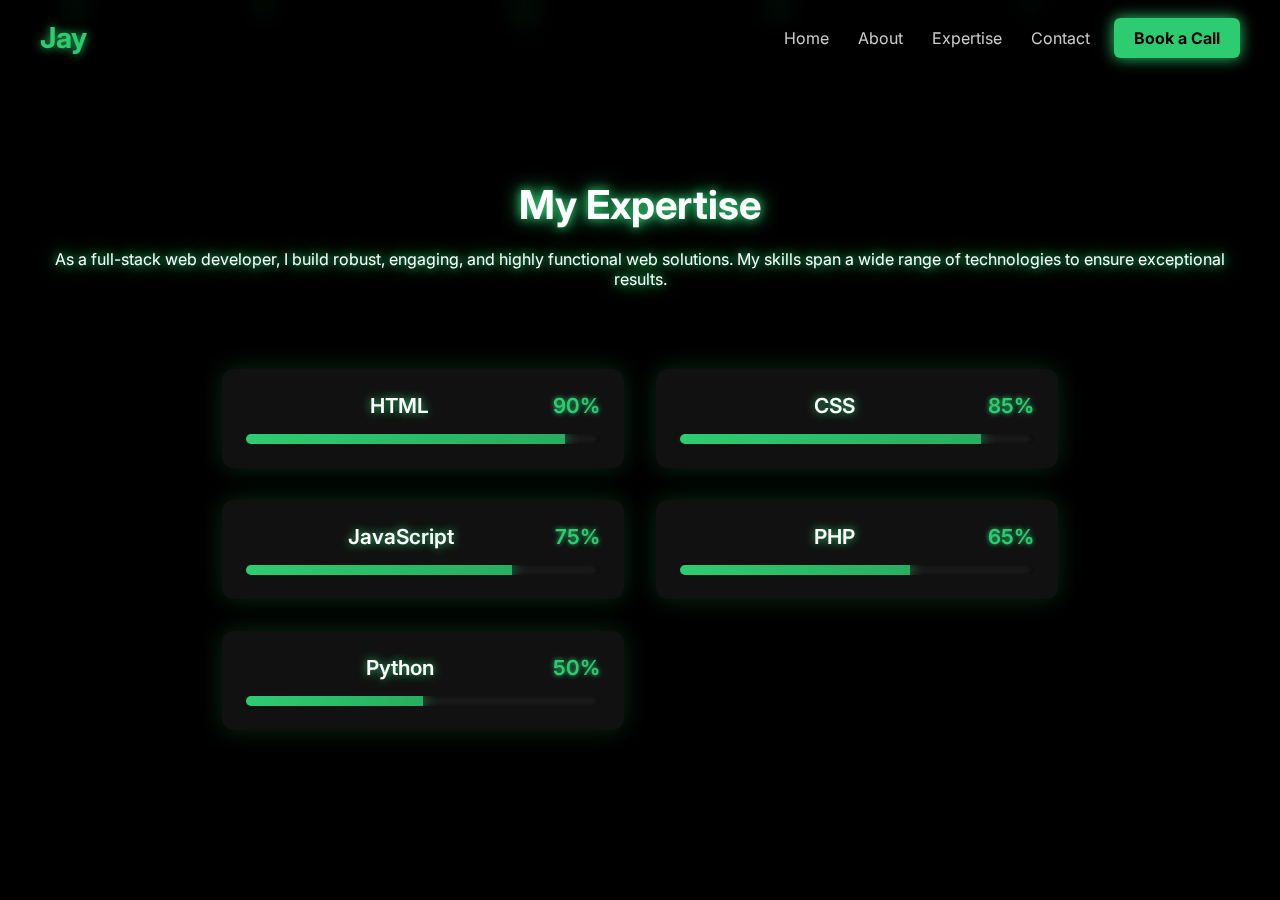
<file: services.html>
<!DOCTYPE html>
<html lang="en">
<head>
  <meta charset="UTF-8" />
  <meta name="viewport" content="width=device-width, initial-scale=1.0"/>
  <title>My Expertise</title>
  <link href="https://fonts.googleapis.com/css2?family=Inter:wght@400;600;700&display=swap" rel="stylesheet">
  <link rel="icon" type="image/png" sizes="32x32" href="Asset/Image/favicon.webp">
<link rel="icon" type="image/png" sizes="192x192" href="Asset/Image/favicon.webp"> <!-- for Android -->
<link rel="apple-touch-icon" sizes="180x180" href="Asset/Image/favicon.webp"> <!-- for iOS -->

  <style>
    /* Minimal Base Styles */
    * {
      margin: 0;
      padding: 0;
      box-sizing: border-box;
    }

    html, body {
      height: 100%;
      /* REMOVED: background: #000; from here */
      font-family: 'Inter', sans-serif;
      color: #fff;
      overflow-x: hidden;
      scroll-behavior: smooth;
    }

    /* --- Header Styles --- */
    header {
      display: flex;
      justify-content: space-between;
      align-items: center;
      padding: 20px 40px;
      background: rgba(0, 0, 0, 0.8);
      backdrop-filter: blur(10px);
      position: fixed; /* Header is stagnant */
      width: 100%;
      z-index: 1000;
    }

    .logo {
      font-size: 1.8rem;
      font-weight: 700;
      color: #2ECC71; /* Green */
      text-shadow: 0 0 10px #2ECC71; /* Green shadow */
    }

    nav a {
      color: #ccc;
      margin-left: 25px;
      text-decoration: none;
      transition: color 0.3s ease, transform 0.2s ease-out;
    }

    nav a:hover {
      color: #fff;
      transform: translateY(-2px);
    }

    .cta-button {
      background: #2ECC71; /* Green */
      color: #000;
      padding: 10px 20px;
      border-radius: 6px;
      font-weight: bold;
      margin-left: 20px;
      text-decoration: none;
      box-shadow: 0 0 15px #2ECC71; /* Green shadow */
      transition: background 0.3s ease, color 0.3s ease, box-shadow 0.3s ease, transform 0.2s ease-out;
    }

    .cta-button:hover {
      background: #27AE60; /* Darker green */
      box-shadow: 0 0 20px #27AE60; /* Darker green shadow */
      transform: translateY(-3px);
    }

    /* ✨ Floating Particle Animation (FIXED) */
    .particle-bg {
      position: fixed;
      top: 0;
      left: 0;
      width: 100%;
      height: 100%;
      z-index: -1;
      overflow: hidden;
      background-color: #000; /* ADDED: Solid black background is now here */
    }

    .particle-bg span {
      position: absolute;
      display: block;
      width: 20px;
      height: 20px;
      background: rgba(46, 204, 113, 0.3); /* Green with transparency */
      box-shadow: 0 0 15px rgba(46, 204, 113, 0.6); /* Green shadow */
      border-radius: 50%;
      animation: float 20s linear infinite;
    }

    .particle-bg span:nth-child(1) { left: 5%; animation-delay: 0s; }
    .particle-bg span:nth-child(2) { left: 20%; width: 15px; height: 15px; animation-delay: 4s; }
    .particle-bg span:nth-child(3) { left: 40%; width: 25px; height: 25px; animation-delay: 8s; }
    .particle-bg span:nth-child(4) { left: 60%; animation-delay: 2s; }
    .particle-bg span:nth-child(5) { left: 80%; width: 12px; height: 12px; animation-delay: 6s; }

    @keyframes float {
      0% {
        transform: translateY(100vh) scale(1);
        opacity: 0;
      }
      50% {
        opacity: 0.7;
      }
      100% {
        transform: translateY(-10vh) scale(1.5);
        opacity: 0;
      }
    }

    .services {
      padding: 5rem 2rem;
      text-align: center;
      position: relative;
      margin-top: 100px; /* Space for fixed header */
      background: transparent; /* Allows particle-bg to show through */
      z-index: 1;
    }

    h2, p {
      color: #fff;
      text-shadow: 0 0 10px #2ECC71, 0 0 20px #2ECC71; /* Green shadow */
    }

    h3 {
      color: #fff; /* Keep h3 color white */
    }

    .scroll-fade-in {
      opacity: 0;
      transform: translateY(40px);
      transition: all 1s ease-out;
    }

    .scroll-fade-in.in-view {
      opacity: 1;
      transform: translateY(0);
    }

    .skills-container {
      margin-top: 3rem;
    }

    .skills-grid {
      display: grid;
      grid-template-columns: repeat(2, 1fr);
      gap: 2rem;
      justify-content: center;
      padding: 2rem;
      max-width: 900px;
      margin: 0 auto; /* Center the grid */
    }

    .skill-item {
      background: #111;
      padding: 1.5rem;
      border-radius: 12px;
      box-shadow: 0 0 25px rgba(46, 204, 113, 0.2); /* Green shadow with transparency */
      transition: transform 0.3s, box-shadow 0.3s;
      position: relative;
      overflow: hidden;
    }

    .skill-item:hover {
      transform: translateY(-6px);
      box-shadow: 0 0 30px rgba(46, 204, 113, 0.7), 0 0 10px rgba(46, 204, 113, 0.9); /* More intense green glow on hover */
    }

    .skill-item h3 {
      margin-bottom: 1rem;
      font-size: 1.3rem;
      font-weight: 600;
      text-shadow: 0 0 10px #2ECC71; /* Green shadow */
    }

    .percentage {
      float: right;
      color: #2ECC71; /* Green */
      text-shadow: 0 0 5px #2ECC71; /* Green shadow */
    }

    .progress-bar-container {
      background: #222;
      border-radius: 10px;
      height: 10px;
      overflow: hidden;
      box-shadow: inset 0 0 8px #000;
    }

    .progress-bar {
      height: 100%;
      width: 0%;
      background: linear-gradient(90deg, #2ECC71, #27AE60); /* Green gradient */
      box-shadow: 0 0 15px #2ECC71; /* Green shadow */
      transition: width 1.5s ease-in-out;
    }

    .skill-item.in-view .progress-bar {
      width: var(--progress-width, 0%);
    }

    /* --- Media Queries --- */
    @media (max-width: 768px) {
      header {
        padding: 15px 20px;
        flex-wrap: wrap;
        justify-content: center;
      }
      nav {
        margin-top: 10px;
        width: 100%;
        text-align: center;
      }
      nav a {
        margin: 0 10px 5px;
        display: inline-block;
      }
      /* Hide "Jay" and "Book a Call" at 768px and below */
      .logo {
        display: none;
      }
      .cta-button {
        display: none;
      }

      .skills-grid {
        grid-template-columns: 1fr; /* Stack columns on small screens */
      }
    }
  </style>
</head>
<body>

  <div class="particle-bg">
    <span></span>
    <span></span>
    <span></span>
    <span></span>
    <span></span>
  </div>

  <header>
    <div class="logo">Jay</div>
    <nav>
      <a href="index2.html">Home</a>
      <a href="About.html">About</a>
      <a href="services.html">Expertise</a>
      <a href="contact.html">Contact</a>
      <a href="contact.html" class="cta-button">Book a Call</a>
    </nav>
  </header>

  <section class="services">
    <h2 style="font-size: 40px;" class="scroll-fade-in">My Expertise</h2><br>
    <p class="scroll-fade-in">
      As a full-stack web developer, I build robust, engaging, and highly functional web solutions.
      My skills span a wide range of technologies to ensure exceptional results.
    </p>

    <div class="skills-container scroll-fade-in">
      <div class="skills-grid">
        <div class="skill-item" data-skill-percent="90">
          <h3>HTML <span class="percentage">90%</span></h3>
          <div class="progress-bar-container">
            <div class="progress-bar"></div>
          </div>
        </div>
        <div class="skill-item" data-skill-percent="85">
          <h3>CSS <span class="percentage">85%</span></h3>
          <div class="progress-bar-container">
            <div class="progress-bar"></div>
          </div>
        </div>
        <div class="skill-item" data-skill-percent="75">
          <h3>JavaScript <span class="percentage">75%</span></h3>
          <div class="progress-bar-container">
            <div class="progress-bar"></div>
          </div>
        </div>
        <div class="skill-item" data-skill-percent="65">
          <h3>PHP <span class="percentage">65%</span></h3>
          <div class="progress-bar-container">
            <div class="progress-bar"></div>
          </div>
        </div>
        <div class="skill-item" data-skill-percent="50">
          <h3>Python <span class="percentage">50%</span></h3>
          <div class="progress-bar-container">
            <div class="progress-bar"></div>
          </div>
        </div>
      </div>
    </div>
  </section>

  <script>
    document.addEventListener('DOMContentLoaded', () => {
      const scrollElements = document.querySelectorAll('.scroll-fade-in');
      const skillItems = document.querySelectorAll('.skill-item');

      const observer = new IntersectionObserver((entries, observer) => {
        entries.forEach(entry => {
          if (entry.isIntersecting) {
            const el = entry.target;
            el.classList.add('in-view');

            if (el.classList.contains('skill-item')) {
              const percent = el.getAttribute('data-skill-percent');
              const bar = el.querySelector('.progress-bar');
              // Ensure the custom property is set before the transition
              bar.style.setProperty('--progress-width', `${percent}%`);
            }

            // Only unobserve if you want the animation to run once
            // If you want it to re-run on scroll-out then scroll-in, remove this line
            observer.unobserve(el);
          } else {
            // Optional: If you want the progress bars to reset when out of view
            // if (entry.target.classList.contains('skill-item')) {
            //   const bar = entry.target.querySelector('.progress-bar');
            //   bar.style.setProperty('--progress-width', '0%');
            //   entry.target.classList.remove('in-view');
            // }
          }
        });
      }, { threshold: 0.3 }); // Threshold adjusted for general elements and skills

      scrollElements.forEach(el => observer.observe(el));
      skillItems.forEach(el => observer.observe(el));
    });
  </script>

</body>
</html>
</file>
